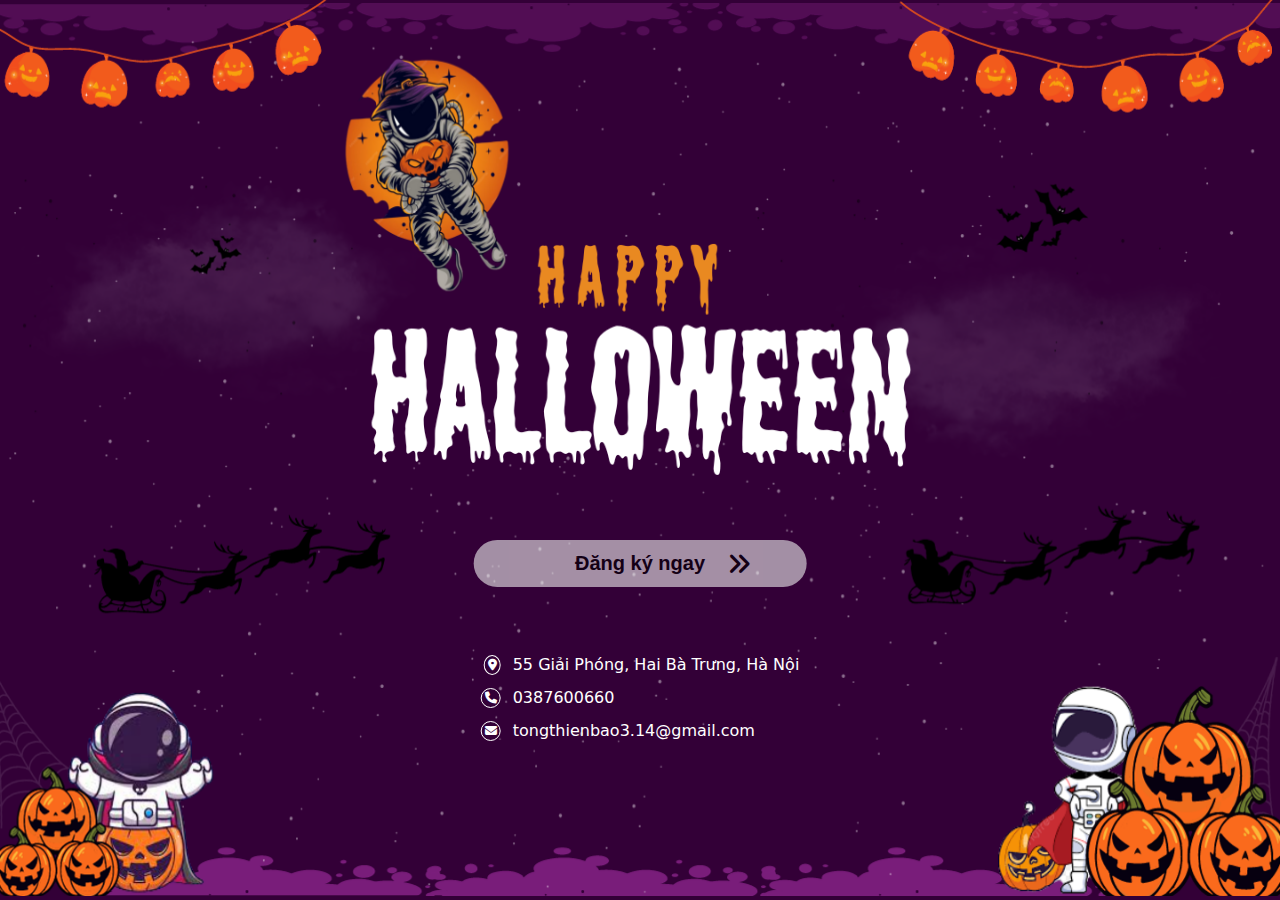
<file: index.html>
<!DOCTYPE html>
<html lang="en">
<head>
    <meta charset="UTF-8">
    <meta name="viewport" content="width=device-width, initial-scale=1.0">
    <title>Đăng ký lễ hội Halloween</title>
    <!-- Font awesome-->
    <link rel="stylesheet" href="./fontawesome-web/css/all.min.css">
    <!-- Style-->
    <link rel="stylesheet" href="./style.css">
    <!-- JQuery-->
    <script src="./jquery.js"></script>
</head>
<body>
    <div id="main">
        <img src="./images/back-ground.png" alt="back-ground" id="back-ground">
        <div class="box">
            <button type="button" id="toDangKy">
                <span>Đăng ký ngay</span>
                <i class="fa-solid fa-angles-right"></i>
            </button>
            <table class="box-contact">
                <tr>
                    <td><i class="fa-solid fa-location-dot"></i></td>
                    <td><span>55 Giải Phóng, Hai Bà Trưng, Hà Nội</span></td>
                </tr>
                <tr>
                    <td><i class="fa-solid fa-phone"></i></td>
                    <td><span>0387600660</span></td>
                </tr>
                <tr>
                    <td><i class="fa-solid fa-envelope"></i></td>
                    <td><span>tongthienbao3.14@gmail.com</span></td>
                </tr>
            </table>
        </div>
    </div>
    <script src="./script.js"></script>
</body>
</html>
</file>
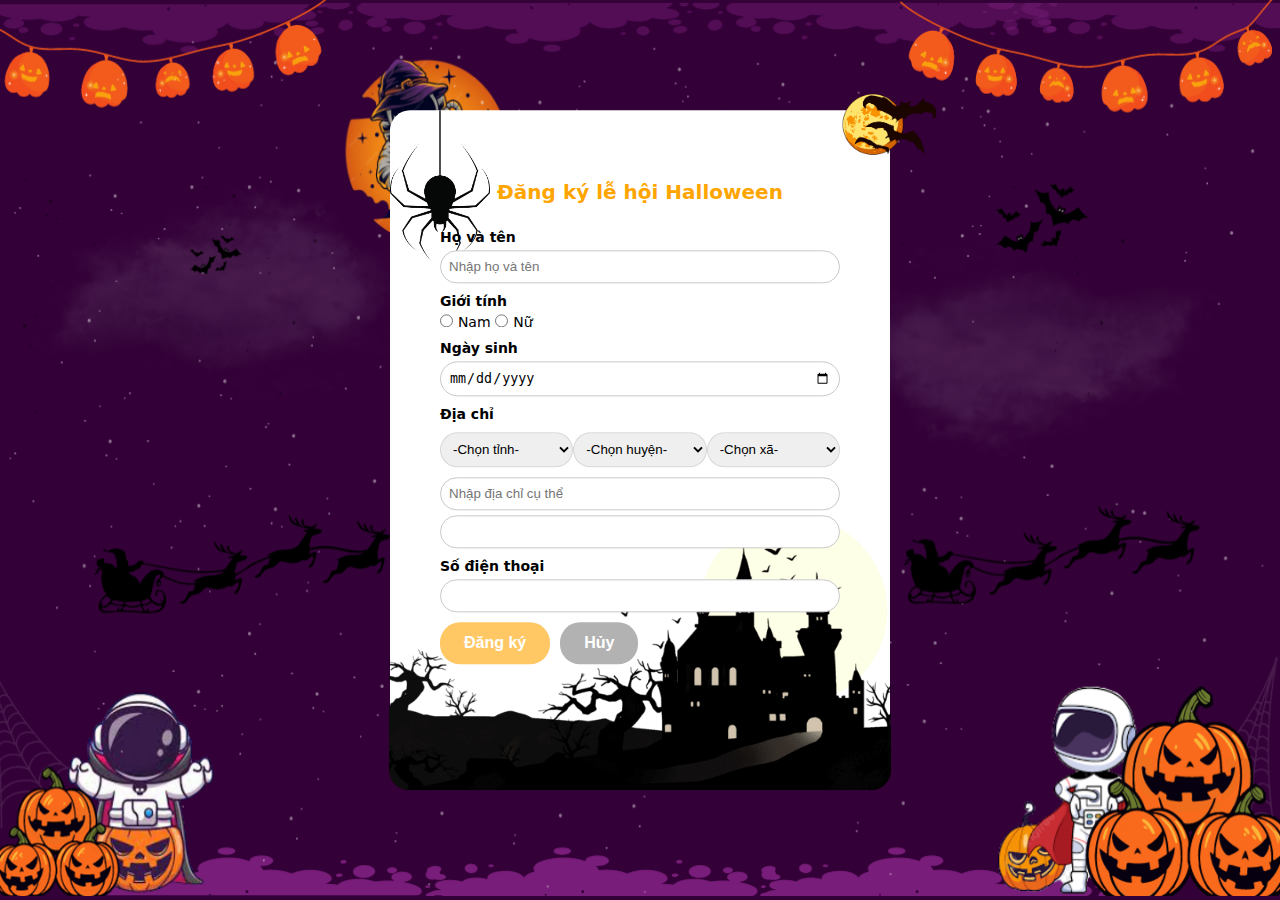
<file: dang-ky.html>
<!DOCTYPE html>
<html lang="en">
<head>
    <meta charset="UTF-8">
    <meta name="viewport" content="width=device-width, initial-scale=1.0">
    <title>Đăng ký lễ hội Halloween</title>
    <!-- Style-->
    <link rel="stylesheet" href="./style.css">
    <!-- JQuery-->
    <script src="./jquery.js"></script>
</head>
<body>
    <div id="main">
        <img src="./images/back-ground-1.png" alt="back-ground" id="back-ground">
        <div id="box-register" class="box">
            <span id="icon-dark">
                <img src="./images/bingo-doi.png" alt="doi">
                <img src="./images/connhen.png" alt="con-nhen" class="con-nhen">
                <img src="./images/ngoinha1.png" alt="mat-trang">
            </span>
            <h4 class="box-title">Đăng ký lễ hội Halloween</h4>
            <span class="error" id="error"></span>
            <form id="form-register" method="GET" action="#"> 
                <div class="form-input">
                    <label for="full-name" class="title-input">Họ và tên</label>
                    <input type="text" placeholder="Nhập họ và tên" name="full-name" class="place-input" id="input-full-name">
                    <span class="error" id="errorFullName"></span>
                </div>
                <div class="form-input">
                    <label for="gender" class="title-input">Giới tính</label>
                    <div class="place-input">
                        <input type="radio" name="gender" id="gender-nam" value="nam" >
                        <label for="gender-nam" style="font-weight: 400;">Nam</label>
                        <input type="radio" name="gender" id="gender-nu" value="nu" >
                        <label for="gender-nu" style="font-weight: 400;">Nữ</label>
                    </div>
                    <span class="error" id="errorGender"></span>
                </div>
                <div class="form-input">
                    <label for="date-of-birth" class="title-input">Ngày sinh</label>
                    <input type="date" name="date-of-birth" class="place-input" id="input-date-of-birth">
                    <span class="error" id="errorDateOfBirth"></span>
                </div>
                <div class="form-input">
                    <label for="address" class="title-input">Địa chỉ</label>
                    <div class="place-input">
                        <div class="form-input">
                            <select name="tinh-tp" id="tinh-tp">
                                <option>-Chọn tỉnh-</option>
                            </select>
                            <select name="quan-huyen" id="quan-huyen">
                                <option>-Chọn huyện-</option>
                            </select>
                            <select name="phuong-xa" id="phuong-xa">
                                <option>-Chọn xã-</option>
                            </select>
                        </div>
                    </div>
                    <div class="place-input">
                        <input type="text" name="dia-chi-cu-the" id="dia-chi-cu-the" placeholder="Nhập địa chỉ cụ thể">
                    </div>                  
                    <div class="place-input">
                        <input type="text" class="input-disabled-address" disabled>
                        <span class="error" id="errorDiaChi"></span>
                    </div>
                </div>
                <div class="form-input">
                    <label for="phone-number" class="title-input">Số điện thoại</label>
                    <input type="text" name="phone-number" class="place-input" id="input-phone-number">
                    <span class="error" id="errorPhoneNumber"></span>
                </div>
                <div class="form-input">
                    <button type="button" class="btn-register-submit">Đăng ký</button>
                    <button type="button" class="cancel">Hủy</button>
                </div>
            </form>
        </div>
    </div>
    <script src="./script.js"></script>
</body>
</html>
</file>
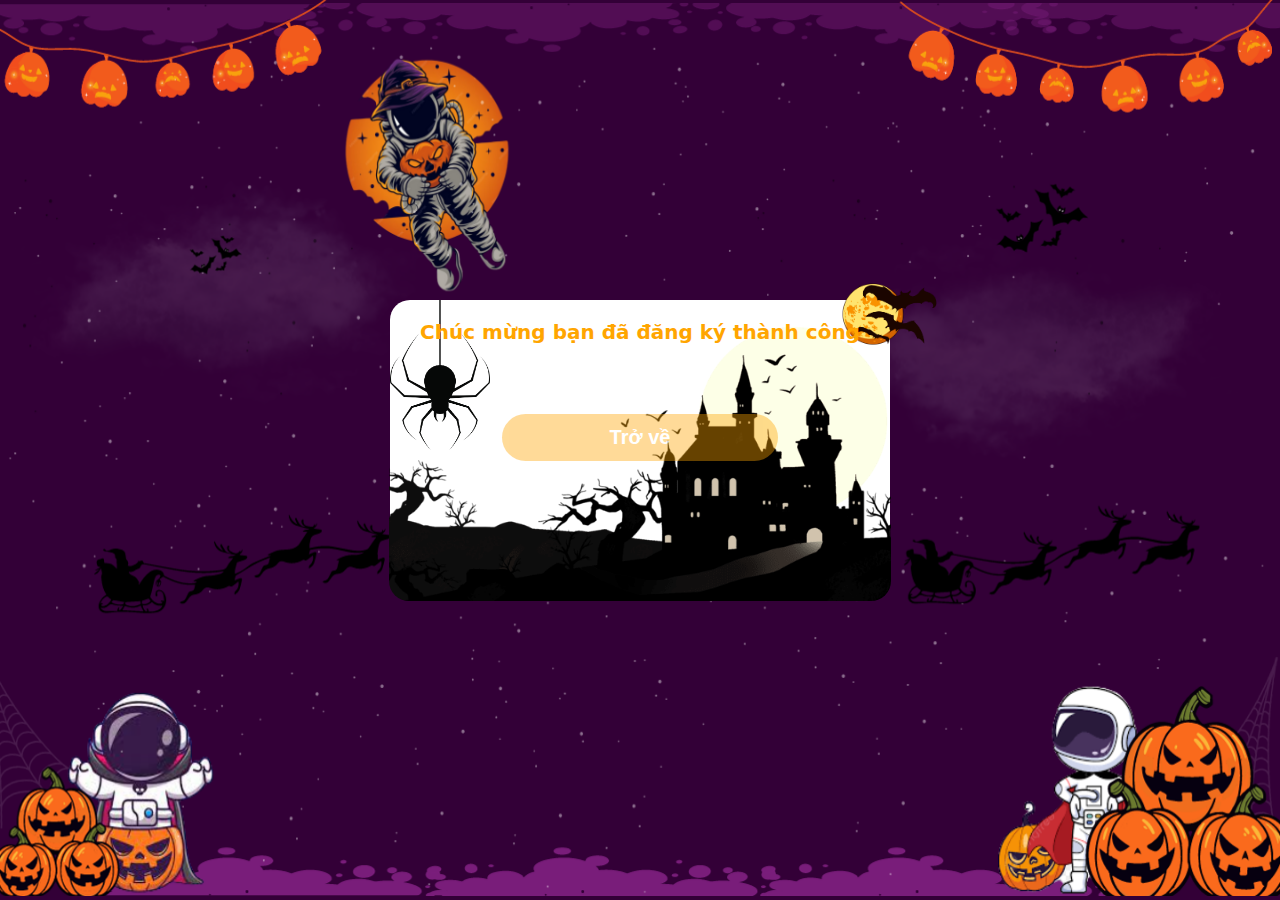
<file: success.html>
<!DOCTYPE html>
<html lang="en">
<head>
    <meta charset="UTF-8">
    <meta name="viewport" content="width=device-width, initial-scale=1.0">
    <title>Đăng ký lễ hội Halloween</title>
    <!-- Style-->
    <link rel="stylesheet" href="./style.css">
    <!-- JQuery-->
    <script src="./jquery.js"></script>
</head>
<body>
    <div id="main">
        <img src="./images/back-ground-1.png" alt="back-ground" id="back-ground">
        <div id="box-register" class="box" style="padding: 0 20px;">
            <span id="icon-dark">
                <img src="./images/bingo-doi.png" alt="doi">
                <img src="./images/connhen.png" alt="con-nhen" class="con-nhen">
                <img src="./images/ngoinha1.png" alt="mat-trang">
            </span>
            <h4 class="box-title">Chúc mừng bạn đã đăng ký thành công</h4>
            <button id="back" type="button">Trở về</button>
        </div>
    </div>
    <a href=""></a>
    <script src="./script.js"></script>
</body>
</html>

<style>
    button {
        z-index: 5; background-color: orange; color: #fff; position: absolute; left: 50%; bottom: -50px; max-width: 60%; transform: translateX(-50%); 
        opacity: 0.4;
    }
    button:hover {
        opacity: 1;
    }
</style>
<script>
    $('#back').click(function () {
        let href = window.location.pathname.split('/')
          window.location = window.location.origin + href.reduce((result, item, index) => {
            if (index == href.length - 1)
              return result
            return result + "/" + item;
          }, '') + "/index.html"
    })
</script>
</file>
<file: style.css>
* {
    margin: 0;
    padding: 0;
    border: 0;
    box-sizing: border-box;
    transition: all linear 0.3s;
}

select {
    border: 1px solid rgba(0,0,0,0.1);
    padding: 10px;
}

body {
    background-color: #330037;
    font-family: system-ui, -apple-system, BlinkMacSystemFont, 'Segoe UI', Roboto, Oxygen, Ubuntu, Cantarell, 'Open Sans', 'Helvetica Neue', sans-serif;
}

#main {
    height: 100%;
    width: 100%;
    position: absolute;
    z-index: 1;
}

#back-ground {
    height: calc(100% - 4px);
    max-height: 100%;
    width: 100%;
    position: relative;
    z-index: 2;
}

.box {
    position: absolute;
    z-index: 3;
    display: block;
    top: 60%;
    left: 50%;
    transform: translateX(-50%);
    display: flex;
    flex-direction: column;
}

.box button {
    border-radius: 50px;
    padding: 12px;
    font-weight: 600;
    margin-bottom: 60px;
    cursor: pointer;
    display: flex;
    width: 100%;
    justify-content: center;
    align-items: center;
    position: relative;
}

.box button * {
    margin-left: 5px;
    margin-right: 5px;
}

.box button {
    font-size: 20px;
}

.box button i {
    font-size: 24px;
    position: absolute;
    right: 50px;
}

.box-contact {
    color: white;
    display: flex;
    flex-direction: column;
}

.box-contact td {
    padding: 5px;
}

.box-contact td:first-child {
    text-align: right;
}

.box-contact i {
    font-size: 12px;
    border: 1px solid white;
    padding:3px;
    border-radius: 50%;
}

.box button:hover i {
    right: 10px;
}

#box-register {
    background-color: white;
    animation: toOpen linear 0.5s;
    transform: translate(-50%, -50%);
    top: 50%;
    padding: 50px;
    border-radius: 20px;
    padding-bottom: 120px;
    width: 500px;
    max-width: 75%;
    min-height: 300px;
}

#icon-dark img {
    width: 100px;
    z-index: 1;
}

#icon-dark img:first-child {
    position: absolute;
    top: -20px;
    right: -50px;
}

#icon-dark img:last-child {
    position: absolute;
    bottom: -1px;
    width: 100%;
    left: -1px;
    right: -1px;
    width: calc(100% + 2px);
    border-radius: 0 0 20px 20px;
}

@keyframes toOpen {
    from {
        opacity: 0;
    } to {
        opacity: 1;
    }
}

.form-input:last-child {
    display: flex;
    flex-direction: row;
    justify-content: start;
    align-items: start;
    flex-wrap: wrap;
}

.form-input:last-child button {
    padding: 12px 24px;
    font-size: 16px;
    width: auto;
    color: white;
    background-color: gray;
    border-radius: 20px;
    margin: 0 5px;
}

.form-input:last-child button:first-child {
    background-color: orange;
    margin-left: 0;
}

form {
    z-index: 10;
}

.box-title {
    font-size: 20px;
    text-align: center;
    margin: 20px 0;
    color: orange;
    z-index: 5;
}

.form-input {
    display: flex;
    flex-direction: column;
    font-size: 14px;
    min-width: 100px;
    font-weight: 600;
    margin: 5px 0;
}

label {
    font-size: 14px;
    z-index: 5;
}

input {
    border: 1px solid rgb(201, 201, 201);
    padding: 8px;
    border-radius: 20px;
    width: 100%;
    background-color: white;
}

input[type='radio'] {
    width: auto;
}

input:only-of-type('radio') {
    width: 10px;
}

select {
    padding: 8px;
    border-radius: 20px;
}

.form-input select {
    max-width: calc(100%/3);
    width: 100%;
}

select:focus-visible {
    outline: none;
}

input:focus {
    outline: none;
    box-shadow: rgba(255, 165, 0, 0.35) 0px 5px 15px;
}

input[type='radio']:focus {
    box-shadow: none;
}

label {
    margin-bottom: 5px;
}

.place-input {
    margin-bottom: 5px;
}

.con-nhen {
    position: absolute;
    width: 20px;
    width: 100%;
    left: 0;
    top: 0;
    height: 150px;
    z-index: 3;
}

.error {
    color: red;
}

button {
    opacity: 0.6;
}

button:hover {
    opacity: 1;
}
</file>
